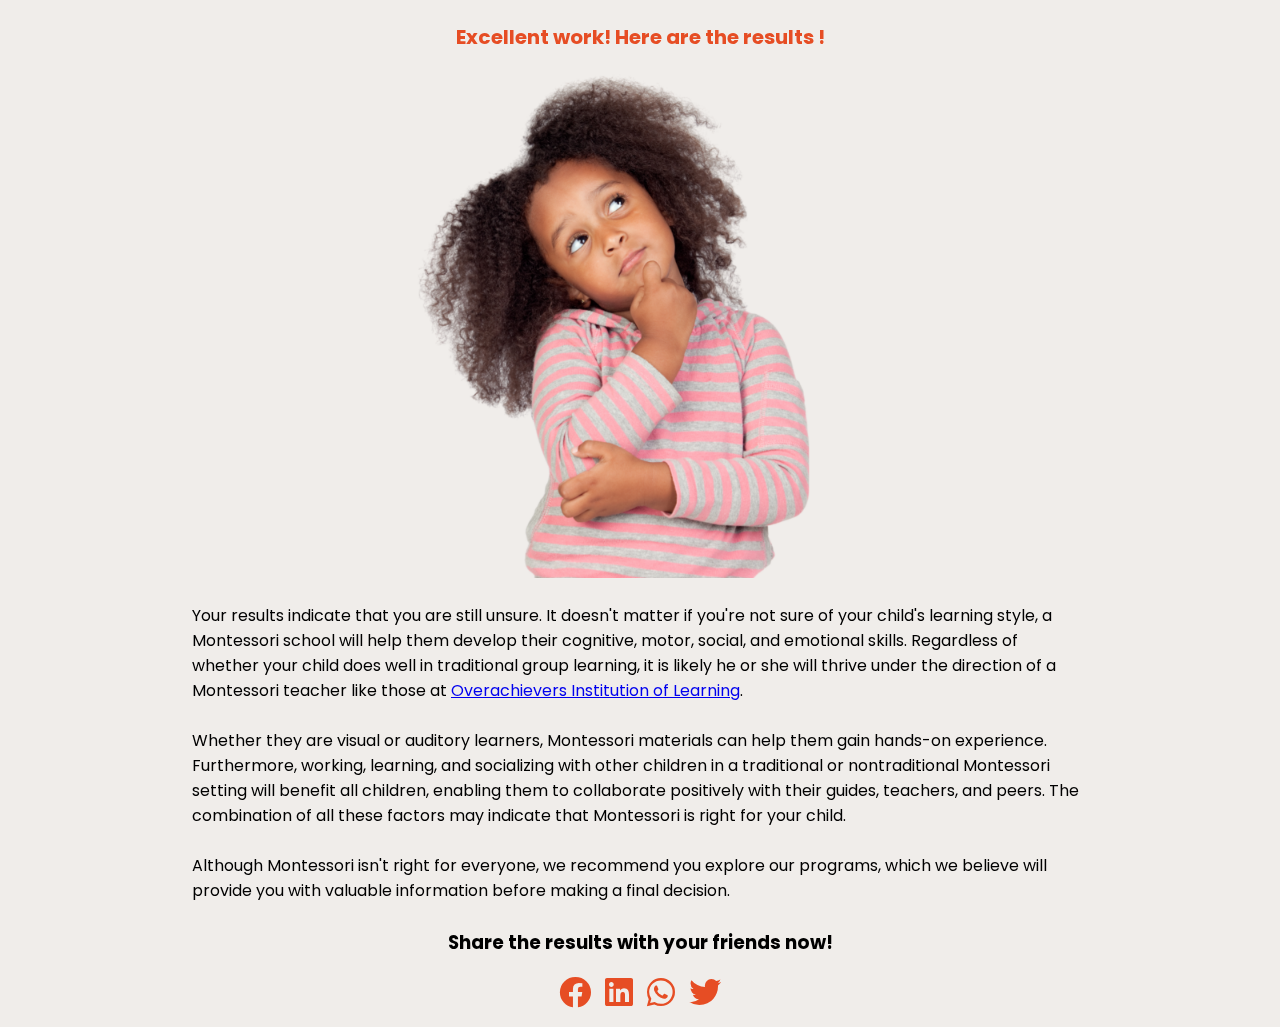
<file: end.html>
<!DOCTYPE html>
<html lang="en">
  <head>
    <meta charset="UTF-8" />
    <meta name="viewport" content="width=device-width, initial-scale=1.0" />
    <meta http-equiv="X-UA-Compatible" content="ie=edge" />
    <title>Is Montessori right for your child?</title>
    <link
      href="https://fonts.googleapis.com/css2?family=Poppins&display=swap"
      rel="stylesheet"
    />
    <!--poppins font-->
    <link rel="preconnect" href="https://fonts.googleapis.com" />
    <link rel="preconnect" href="https://fonts.gstatic.com" crossorigin />
    <link
      href="https://fonts.googleapis.com/css2?family=Poppins&display=swap"
      rel="stylesheet"
    />
    <!--aos-->
    <link href="https://unpkg.com/aos@2.3.1/dist/aos.css" rel="stylesheet" />
    <!-- style.css -->
    <link rel="stylesheet" href="style.css" />
    <link rel="stylesheet" href="mailchimp.css" />
    <link
      rel="stylesheet"
      href="https://cdnjs.cloudflare.com/ajax/libs/font-awesome/5.12.1/css/all.min.css"
    />
    <style>
      /*.link{
        color: #b69560;
        text-decoration: #b69560;
      }*/
      .extra {
        margin: 30px;
        font-size: 18px;
        text-align: center;

        line-height: 40px;
      }

      #headone {
        color: #e64d24;
        text-decoration: #000;
        text-align: center;
        font-size: 20px !important;
      }
      /* #iamhere {
        margin: 100px;
        margin-top: -80px;
      }
      #iamhere > a > img {
        width: 400px;
        height: 350px;
      } */
      .highlight_red {
        color: #000;
        font-size: larger;
      }
      .btn-last {
        background-color: #e48a7c;
        display: inline-block;
        font-size: 20px;
        color: #fff;
        margin: 1.5rem;
        padding: 13px 20px;
        border: none;
        border-radius: 3px;
        cursor: pointer;
        text-decoration: none;
        font-family: "Poppins", sans-serif;
      }
      .btn-last:hover {
        background-color: #d30f50;
      }
      #showcase .points {
        font-size: 37px;
        font-weight: bolder;
      }
      #showcase .msghere .prevscore {
        font-size: 20px;
        font-weight: bold;
      }
      .logo {
        width: 100%;
      }

      .logo img {
        margin-left: 10px;
        cursor: pointer;
      }
      .text-explanations {
        display: flex;
        align-items: center;
        justify-content: center;
        flex-direction: column;
        width: 100%;
        height: 100%;
      }
      .img-wrapper {
        display: flex;
        align-items: center;
        margin: auto;
        justify-content: center;
        width: 100%;
      }
      /* .img-wrapper img {
        width: 63% !important;
      } */
      .secondhide {
        text-align: start;
      }
      .firsthide {
        text-align: start;
      }
      /* .thirdhide { */
      /* text-align: start; */
      /* display: flex;
        align-items: start;
        justify-content: start; */
      /* } */

      /* ul li a {
  display: inline;
} */
      .margin-intend {
        margin: 20px;
      }
      @media (max-width: 540px) {
        .margin-intend {
          margin: 12px;
        }
        #iamhere > a > img {
          width: 100px;
          height: 100px;
        }
        .logo img {
          width: 20%;
        }
        .extra {
          font-size: smaller;
          line-break: loose;
          line-height: 20px;
        }
        #iamhere {
          margin: 70px;
          margin-top: -30px;
          font-weight: smaller;
        }

        #headone {
          font-size: smaller;
        }
        .text-explanations {
          font-size: 12px !important;
          line-height: normal !important;
        }
      }
    </style>
  </head>
  <body>
    <!--navbar
    <nav id="navbar" class="navfull">
      <h1 class="logo">
        <a href="index.html"><img src="assets/logo.png" width="15%" /></a>
      </h1>
    </nav>
    <br /><br /><br /> <br/> <br/><br /><br /> <br/> -->
    <div id="showcas" data-aos="fade-down">
      <div class="bucket">
        <div class="showcase-content" id="bucket">
          <br />
          <!-- <h1 id="headone">Well Done!</h1> -->
          <h1 id="headone">Excellent work! Here are the results !</h1>
          <br />

          <div class="firsthide">
            <div class="img-wrapper">
              <img src="Assets/m.png" width="100%" alt="" id="imgcol " />
            </div>
            <br />
            <div class="text-explanations">
              <div style="text-align: start">
                <p>
                  Your results indicate that you are still unsure. It doesn't
                  matter if you're not sure of your child's learning style, a
                  Montessori school will help them develop their cognitive,
                  motor, social, and emotional skills. Regardless of whether
                  your child does well in traditional group learning, it is
                  likely he or she will thrive under the direction of a
                  Montessori teacher like those at
                  <a
                    href="https://www.institutionoflearning.com/"
                    target="_blank"
                    >Overachievers Institution of Learning</a
                  >.
                </p>
                <br />
                <p>
                  Whether they are visual or auditory learners, Montessori
                  materials can help them gain hands-on experience. Furthermore,
                  working, learning, and socializing with other children in a
                  traditional or nontraditional Montessori setting will benefit
                  all children, enabling them to collaborate positively with
                  their guides, teachers, and peers. The combination of all
                  these factors may indicate that Montessori is right for your
                  child.
                </p>
                <br />
                <p>
                  Although Montessori isn't right for everyone, we recommend you
                  explore our programs, which we believe will provide you with
                  valuable information before making a final decision.
                </p>
              </div>
            </div>
          </div>
          <div class="secondhide">
            <div class="img-wrapper">
              <img
                src="Assets/y.png"
                width="100%"
                height="2%"
                alt=""
                id="imgcol "
              />
            </div>
            <br />
            <div class="text-explanations">
              <div style="text-align: start">
                <p>
                  The survey indicates that you are interested in supporting
                  your child's giftedness, creativity, and talent!
                </p>
                <br />

                <p>
                  Sending your child to a Montessori-based school like
                  <a href="https://institutionoflearning.com/" target="_blank"
                    >Overachievers Institution of Learning</a
                  >
                  will provide them with an amazing educational experience that
                  will inspire their love of learning!
                </p>
                <br />
                <p>
                  Here are the first steps you can take to open a whole new
                  world:
                </p>
                <br />
                <div class="margin-intend">
                  <ul>
                    <li>
                      We invite you to attend our
                      <a
                        href="https://info.institutionoflearning.com/"
                        target="_blank"
                        >Parent Information Session</a
                      >
                      to learn more about our school and programs, and to speak
                      with our admissions team to determine if we are the right
                      fit for you and your family.
                    </li>
                    <li>
                      It is important to keep your child enrolled for at least
                      one full cycle to experience the difference a Montessori
                      education makes. (Early Learning, Early Childhood,
                      Elementary or Middle)
                    </li>
                    <li>
                      Keep your finances in mind and plan ahead for your child's
                      education. Those who are seeking assistance are encouraged
                      to apply for our
                      <a
                        href=" https://www.institutionoflearning.com/income-based-tution/"
                        target="_blank"
                        >Income Based Payment</a
                      >
                      option to determine if your family qualifies.
                    </li>
                  </ul>
                </div>
                <p>
                  Are you ready to take the next step?
                  <a
                    href="https://www.institutionoflearning.com/"
                    target="_blank"
                    >Get Started Today!</a
                  >
                </p>
              </div>
            </div>
          </div>

          <div class="thirdhide">
            <div class="img-wrapper">
              <img
                src="Assets/n.png"
                width="100%"
                height="2%"
                alt=""
                id="imgcol "
              />
            </div>
            <br />
            <div class="text-explanations">
              <div style="text-align: start">
                <p style="text-align: start">
                  According to your results, you are not interested in giving
                  your child a Montessori-style education, and that is totally
                  fine!
                </p>
                <br />
                <p style="text-align: start">
                  We highly recommend you check out our
                  <a
                    href="https://www.institutionoflearning.com/our-programs/"
                    target="_blank"
                    >programs</a
                  >, which we believe will offer you additional information of
                  value to you.
                </p>
                <br />
                <p style="text-align: start">
                  <a
                    href="https://www.institutionoflearning.com/"
                    target="_blank"
                    >Overachievers Institution of Learning</a
                  >
                  wishes you and your family well on your journey. Thank you for
                  taking our quiz!
                </p>
              </div>
            </div>
          </div>
        </div>
      </div>

      <div>
        <br />
        <h3 class="sharetext">Share the results with your friends now!</h3>
      </div>
      <div class="share-btn-container">
        <a href="#" class="facebook-btn">
          <i class="fab fa-facebook"></i>
        </a>

        <a href="#" class="linkedin-btn">
          <i class="fab fa-linkedin"></i>
        </a>

        <a href="#" class="whatsapp-btn">
          <i class="fab fa-whatsapp"></i>
        </a>
        <a href="#" class="twitter-btn">
          <i class="fab fa-twitter"></i>
        </a>
      </div>
    </div>
    <!-- <footer
      class="share-btn-area footer"
      data-aos="fade-left"
      data-aos-duration="3000"
    >
      <div>
        <h5>Follow us on</h5>
      </div>
      <div>
        <a
          href="https://www.facebook.com/Mind-Body-Mental-104596958483727"
          class="facebook-btn"
          ><i class="fab fa-facebook"></i
        ></a>

        <a
          href="https://www.youtube.com/channel/UCRBk3VXFKnGAyanl3pKsbbA"
          class="twitter-btn"
          ><i class="fab fa-youtube"></i
        ></a>

        <a
          href="https://www.instagram.com/mindbodymental/"
          class="instagram-btn"
          ><i class="fab fa-instagram"></i
        ></a>
      </div>

      <br />
    </footer> -->
    <script src="https://unpkg.com/aos@2.3.1/dist/aos.js"></script>
    <script>
      AOS.init();
    </script>
    <!-- user info -->
    <script src="end.js"></script>
  </body>
</html>
</file>
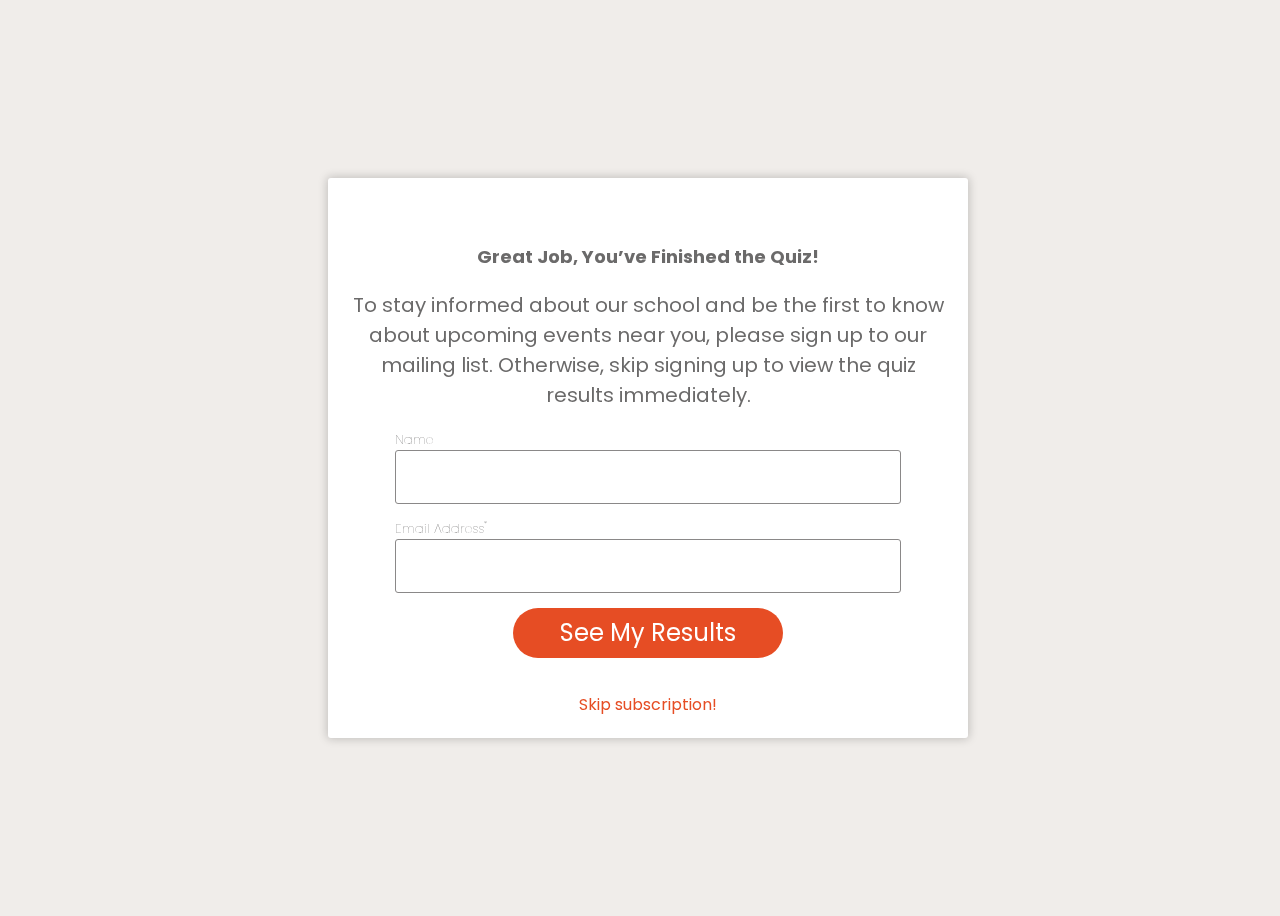
<file: mailchimpform.html>
<!DOCTYPE html>
<html lang="en">
  <head>
    <meta charset="UTF-8" />
    <meta name="viewport" content="width=device-width, initial-scale=1.0" />
    <meta http-equiv="X-UA-Compatible" content="ie=edge" />
    <title>Form</title>
    <link rel="preconnect" href="https://fonts.gstatic.com">
<link href="https://fonts.googleapis.com/css2?family=Montserrat&display=swap" rel="stylesheet">
   
    <link rel="preconnect" href="https://fonts.googleapis.com">
<link rel="preconnect" href="https://fonts.gstatic.com" crossorigin>
<link href="https://fonts.googleapis.com/css2?family=Poppins&display=swap" rel="stylesheet">
 <!--aos-->
 <link href="https://unpkg.com/aos@2.3.1/dist/aos.css" rel="stylesheet">
 <!-- <link rel="stylesheet" href="css/style.css" /> -->
 <link rel="stylesheet" href="mailchimp.css" />
  </head>
  <body style="background-color: #f0edea;">
    <!--navbar-->
   
    <div class="footer-container" >
      <!-- <nav id="navbar">
        <h1 class="logo" >
          <img src="Assets/logo.png"  />
        </h1>
      </nav> -->
      
      <!-- Begin Mailchimp Signup Form 
      <link
        href="//cdn-images.mailchimp.com/embedcode/classic-10_7.css"
        rel="stylesheet"
        type="text/css"
      />-->
            
<div class="wrapthat">
 
 
  <div class="card" data-aos="fade-up" data-aos-delay="200" > 
      <div id="mc_embed_signup">
        <form
        action="https://institutionoflearning.us14.list-manage.com/subscribe/post?u=26a0e14a63941f28eee91b646&amp;id=f86bd2a509"
      
          method="post"
          id="mc-embedded-subscribe-form"
          name="mc-embedded-subscribe-form"
          class="validate"
         
          novalidate
        >
          <div id="mc_embed_signup_scroll">
            <div>
              <br>
              <h2 style="color: rgb(107, 106, 106); font-size:large" class="texts">Great Job, You’ve Finished the Quiz!
                </h2>
           
             <p style="color: rgb(107, 106, 106)" class="texts">To stay informed about our school and be the first to know about upcoming events near you, please sign up to our mailing list. Otherwise, skip signing up to view the quiz results immediately.</p>
         
            </div>
        
            <!-- <div class="mc-field-group">
              <label for="mce-FNAME">First Name <span class="asterisk">*</span></label>
              <input type="text" value="" placeholder="First Name" name="FNAME" class="required" id="mce-FNAME" />
            </div> -->
            <!-- <div class="mc-field-group">
              <label for="mce-FNAME">Name </label>
              <input type="text" value="" placeholder="First Name" name="FNAME" class="required" id="mce-FNAME" /> -->
            </div>
            <!--<div class="mc-field-group">
              <label for="mce-MMERGE2" id="userlabel">Last Name </label>
              <input type="text" value="" name="MMERGE2" placeholder="Last Name" id="mce-MMERGE2">
            </div>-->
            <div class="mc-field-group">
              <label for="mce-MMERGE1">Name </label>
              <input type="text" value="" name="MMERGE1" class="" id="mce-MMERGE1">
            </div>
            <div class="mc-field-group">
              <label for="mce-EMAIL">Email Address  <span class="asterisk">*</span>
            </label>
              <input type="email" value="" name="EMAIL" class="required email" id="mce-EMAIL">
            </div>

            
            <div class="mc-field-group" id="hide">
              <label for="mce-MMERGE2">Type </label>
              <input type="text" value="" name="MMERGE2" class="usertype"  id="mce-MMERGE2">
            </div>
            <!-- <div class="mc-field-group">
              <label for="mce-MMERGE3" id="userlabelfirst">Body Type </label>
              <input type="text" value="" name="MMERGE3" class="usertypefirst" id="mce-MMERGE3">
            </div>
            <div class="mc-field-group">
              <label for="mce-MMERGE2" id="userlabel">Occasion </label>
              <input type="text" value="" name="MMERGE2" class="usertype" id="mce-MMERGE2">
            </div> -->

            <!-- <div class="mc-field-group">
              <label for="mce-MMERGE2">UserResult 
            </label>
              <input type="text" value="" name="MMERGE2"  id="mce-MMERGE2" id="usertype">
            </div> -->
                               <!-- <div class="mc-field-group">
                           <label for="mce-MMERGE2">UserResult </label>
                              <input type="text" value="" name="MMERGE2" class="usertype" id="mce-MMERGE2">
                                </div> -->

            <!-- <div class="mc-field-group" id="hide">
              <label for="mce-MMERGE3">UserResult</label>
              <input type="text" value="" name="MMERGE3" class="usertype" id="mce-MMERGE3">
            </div> -->
            <div hidden="true"><input type="hidden" name="tags" value="7270931"></div>
            <div id="mce-responses" class="clear">
              <div
                class="response"
                id="mce-error-response"
                style="display: none"
              ></div>
              <div
                class="response"
                id="mce-success-response"
                style="display: none"
              ></div>
            </div>
           <!-- <div class="indicates-required">
              <span class="asterisk">*</span> indicates required
            </div>-->
            <!-- real people should not fill this in and expect good things - do not remove this or risk form bot signups-->
            <div style="position: absolute; left: -5000px" aria-hidden="true">
              <input
                type="text"
                name="b_3a8d6f8f174409356f89b85f0_784412b43e"
                tabindex="-1"
                value=""
              />
              </div>
            <div class="clear">
              <input
              type="submit"
              value="See My Results"
              name="subscribe"
              
              class="button"
            />
            <br>
            <span style="font-size:medium">
              <a class="skipcolor no-decoration" href="./end.html" >
                Skip subscription!
               
              </a>
            </span>
            
              <!-- <input
                type="submit"
                value="See My Results"
                name="subscribe"
                id="mc-embedded-subscribe"
                class="button"
              /> -->
              <!-- <a class="button" href="./end.html" >
                <input
                  type="submit"
                  value="See My Results"
                  name="subscribe"
                  
                  class="button"
                />
              </a> -->
            </div>
          </div>
        </form>
      </div>
    
      <!--End mc_embed_signup-->
   
      <!-- <p style="text-align:center; margin: 20px;"> &nbsp; &nbsp; &nbsp; &nbsp; By providing your email, you are agreeing to receive emails from Bee Natural Box. You can unsubscribe at anytime.</p> -->
    </div>
   
   </div>
    </div>
    
    <script src="https://unpkg.com/aos@2.3.1/dist/aos.js"></script>
    <script>
      AOS.init();
    </script>
     <!--mailchimp type secret -->
    <script>
      
     
// window.onload = function () {
  let usertypehere = document.querySelector(".usertype");
   usertypehere.style.display = "none"
  //usertypehere.innerHTML = sessionStorage.getItem("user_result");
  usertypehere.value = sessionStorage.getItem("user_type");
  // console.log(usertypehere.innerHTML , "hello");
  // console.log(usertypehere.value , "zoom");
  // console.log(sessionStorage.getItem("user_result"))
// }


// let result = document.querySelector(".usertypefirst")
// result.style.display = "none"
// result.value = sessionStorage.getItem("user_type");
    </script> 
    <!-- <script src="./js/form.js"></script> -->





<!-- Begin Mailchimp Signup Form -->
<!-- <link href="//cdn-images.mailchimp.com/embedcode/classic-10_7.css" rel="stylesheet" type="text/css">
<style type="text/css">
	#mc_embed_signup{background:#fff; clear:left; font:14px Helvetica,Arial,sans-serif;  width:600px;}

</style>
<div id="mc_embed_signup">
<form action="https://institutionoflearning.us14.list-manage.com/subscribe/post?u=26a0e14a63941f28eee91b646&amp;id=f86bd2a509" method="post" id="mc-embedded-subscribe-form" name="mc-embedded-subscribe-form" class="validate" target="_blank" novalidate>
    <div id="mc_embed_signup_scroll">
	<h2>Subscribe</h2>
<div class="indicates-required"><span class="asterisk">*</span> indicates required</div>
<div class="mc-field-group">
	<label for="mce-MMERGE1">Name </label>
	<input type="text" value="" name="MMERGE1" class="" id="mce-MMERGE1">
</div>
<div class="mc-field-group">
	<label for="mce-EMAIL">Email Address  <span class="asterisk">*</span>
</label>
	<input type="email" value="" name="EMAIL" class="required email" id="mce-EMAIL">
</div>
<div class="mc-field-group">
	<label for="mce-MMERGE2">Type </label>
	<input type="text" value="" name="MMERGE2" class="" id="mce-MMERGE2">
</div>
<div hidden="true"><input type="hidden" name="tags" value="7270931"></div>
	<div id="mce-responses" class="clear">
		<div class="response" id="mce-error-response" style="display:none"></div>
		<div class="response" id="mce-success-response" style="display:none"></div>
	</div>    
    <div style="position: absolute; left: -5000px;" aria-hidden="true"><input type="text" name="b_26a0e14a63941f28eee91b646_f86bd2a509" tabindex="-1" value=""></div>
    <div class="clear"><input type="submit" value="Subscribe" name="subscribe" id="mc-embedded-subscribe" class="button"></div>
    </div>
</form>
</div> -->

<!--End mc_embed_signup-->
</file>
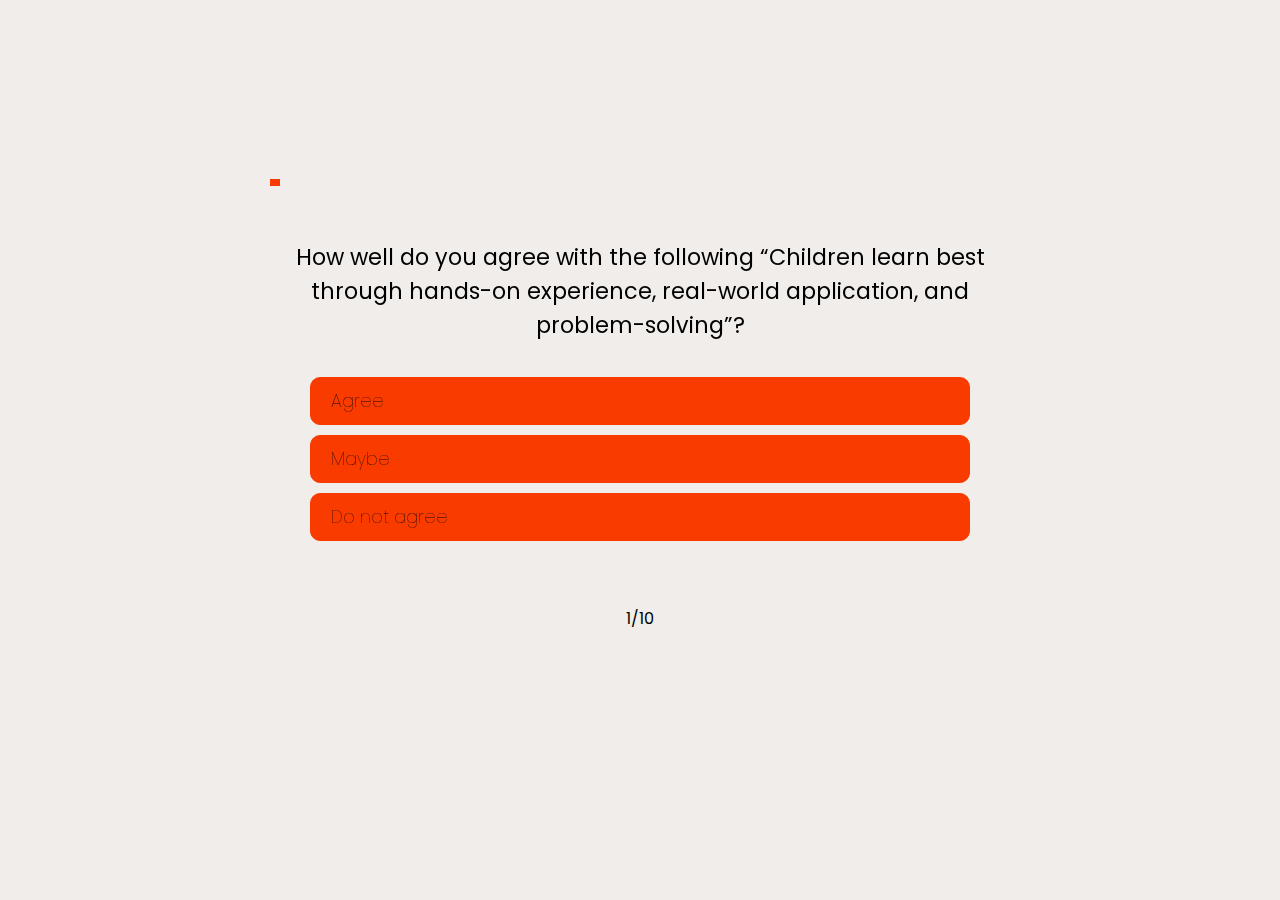
<file: quiz.html>
<!DOCTYPE html>
<html lang="en">
  <head>
    <meta charset="UTF-8" />
    <meta name="viewport" content="width=device-width, initial-scale=1.0" />
    <meta http-equiv="X-UA-Compatible" content="ie=edge" />
    <title>Is Montessori right for your child?</title>
    <link
      href="https://fonts.googleapis.com/css2?family=Poppins&display=swap"
      rel="stylesheet"
    />
    <!--aos-->
    <link href="https://unpkg.com/aos@2.3.1/dist/aos.css" rel="stylesheet" />
    <link rel="preconnect" href="https://fonts.googleapis.com" />
    <link rel="preconnect" href="https://fonts.gstatic.com" crossorigin />
    <link
      href="https://fonts.googleapis.com/css2?family=Poppins&display=swap"
      rel="stylesheet"
    />
    <!-- style.css -->
    <link rel="stylesheet" href="style.css" />
    <style>
      .wrapper {
        background-color: #f0edea;
        width: 100vw !important;
      }
      .iamquestion {
        text-align: center;
        font-size: 1.4rem;
      }
      @media (max-width: 540px) {
        /* .logo img {
          width: 70%;
        } */
        .iamquestion {
          text-align: center;
          font-size: 20px;
        }
        .quiz {
          background: transparent;
        }
      }
    </style>
  </head>
  <body>
    <!--navbar
     <nav id="navbar">
      <h1 class="logo">
        <img src="assets/logo.png" width="100%" />
      </h1>
    </nav>
  -->
    <div class="quiz-page-wrapper">
      <div class="quiz">
        <div class="quiz_header hud">
          <div class="quiz_user">
            <div id="hud-item">
              <!-- <p id="progressText" class="hud-prefix">
                Question
            </p>-->
              <div id="progressBar" data-aos="fade-right">
                <div
                  id="progressBarFull"
                  data-aos="fade-left"
                  data-aos-delay="200"
                  data-aos-duration="2000"
                ></div>
              </div>
              <!--- <div id="hud-item" class="hud-prefix quiz_timer">
            <span class="time">00:00</span>
          </div> -->
            </div>
            <br />
          </div>
          <div class="quiz_body" data-aos="zoom-in">
            <div id="questions" onclick="next()">
              <!-- <ul class="option_group">
              <li class="option">option 1</li>
              <li class="option">option 2</li>
              <li class="option">option 3</li>
              <li class="option">option 4</li>
            </ul> -->
            </div>

            <!---<button class="btn-next" onclick="next()">Next Question</button>-->
          </div>
          <p id="progressText" class="hud-itm"></p>
        </div>
      </div>
    </div>
    <script src="https://unpkg.com/aos@2.3.1/dist/aos.js"></script>
    <script>
      AOS.init();
    </script>
    <!-- site.js -->
    <script src="./site.js"></script>
  </body>
</html>
</file>
<file: style.css>
* {
  padding: 0;
  margin: 0;
  box-sizing: border-box;
}

/*----------------NAV----------*/

/* #navbar .logo {
  float: left;
  top: 0;
  color: #e64d24;
} */
#imgcol {
  color: #e64d24;
}
.bold {
  font-weight: bold;
}
.colorone {
  color: #e64d24;
}
.colortwo {
  color: #e64d24;
}
/*----------------------------------*/
/*showcase*/
.container {
  display: block;
  justify-content: center;
  align-items: center;
  font-family: "Poppins", sans-serif;
  /* font-style: italic !important; */

  /* margin-top: -50px; */
  /*margin: auto;
  max-width: 1100px;
  overflow: auto;
  padding: 0 20px;*/
}
/*
#showcase {
  background: url("../../assets/tennis.jpg") no-repeat center center/cover;
  height: 900px;
}*/
#showcase .showcase-content {
  color: #000000;

  text-align: center;

  /* padding-top: 170px; */
  font-family: "Poppins", sans-serif;
  /* font-style: italic !important; */
}
#showcase .showcase-content h1 {
  font-size: 50px;
  line-height: 1.2em;
  margin: 10px;
}
#showcase .showcase-content h2,
#showcase .showcase-content h3 {
  font-size: 18px;
  padding: 10px;
  line-height: 1.5rem;
  font-weight: lighter;
}

.showcase-content .btn {
  background: #e64d24;
  display: inline-block;
  font-size: 20px;
  color: #fff;
  margin: 1.5rem;
  padding: 13px 30px;
  border: none;
  border-radius: 30px;
  cursor: pointer;
  text-decoration: none;
  font-family: "Poppins", sans-serif !important;
  font-weight: 900 !important;
}

.showcase-content .btn:hover {
  background: transparent;
  color: #e64d24;
  cursor: pointer;
  border: 1px solid #e64d24;
}

/* --------x------ Site title --------x------- */
body {
  font-family: "Poppins", sans-serif !important;
  background-color: #f0edea !important;
}
.wrapper {
  display: flex;
  justify-content: center;
  align-items: center;
  width: 100vw;
  height: 100vh;
  /* background-color: #ffffff; */
}
.quiz-page-wrapper {
  display: flex;
  justify-content: center;
  align-items: center;
  width: 100vw;
  margin: auto;
  height: 100vh;
  /* background-color: #ffffff; */
}

.welcome_text {
  width: 400px;
}

.welcome_form input,
.welcome_form button {
  display: block;
  width: 100%;
}

.welcome_form input {
  background-color: transparent;
  color: #000;
  font-size: 30px;
  text-align: center;
  border: none;
  border-bottom: 1px solid #fff;
  margin-bottom: 15px;
}

.welcome_form input:focus {
  outline: none;
}
.welcome_form h1 {
  text-align: center;
}

.welcome_form button {
  padding: 10px 0;
  margin: 10px;
  border: none;
  border-radius: 1px;
  background-color: #000;
  color: #ffffff;
  font-size: 22px;
  transition: 0.4s all;
}

.welcome_form button:hover {
  box-shadow: 0px 0px 10px 1px rgba(0, 0, 0, 0.2);
  transform: translateY(-5px);
  cursor: pointer;
}

.quiz {
  position: relative;
  display: grid;
  grid-template-rows: 60px auto;
  width: 800px;
  height: 600px;
  /* background-color: rgb(255, 255, 255); */
}
.quiz_body {
  padding: 30px 30px;
}
.quiz_user {
  display: flex;
  align-items: center;
  height: 100%;
  padding-left: 30px;
}
.option_group {
  list-style-type: none;
  margin: 30px 0;
  font-weight: lighter;
}
/* .option.active {
  background-color: #F0EDEA;
  color: #fff;
} */
.quiz_header,
.hud {
  text-align: center;
}
#hud-item {
  text-align: center;
}
.hud-itm {
  text-align: center;
}

#progressBar {
  width: 30rem;
  height: 0.1rem;
}

#progressBarFull {
  position: absolute;
  top: 0;
  left: 0;
  height: 0.4rem;
  background-color: #fa3b00;
  width: 2%;
}

.option_group li {
  display: flex;
  padding: 5px 40px;
  font-weight: lighter;
}
/* .option::before {
  content: "";
  width: 25px;
  height: 25px;
  margin-right: 10px;
  margin-top: 5px;
  background-color: #fff;
  border: rgb(180, 178, 178) 1px solid;
  border-radius: 3px;
} */
.option {
  display: flex;
  padding: 10px 20px;
  margin-bottom: 0px;
  width: 100%;
  font-size: 1.1rem;
  border: 0.1rem solid #fa3b00;
  background-color: #fa3b00;
  font-weight: 50 !important;
  font-style: normal;
  border-radius: 10px;
}

.option:hover {
  cursor: pointer;
  background-color: #f0edea;

  transition: transform 130ms;
  transform: translateY(-0.1rem);
}

.option_group {
  list-style-type: none;
  margin: 30px 0;
  padding: 0rem;
  width: 100%;
}

/* .option.active {
  background-color: #000;
  color: #fff;
} */
.btn-next {
  border: none;
  padding: 15px 35px;
  /* background-color: #000;
  color: #000; */

  transition: 0.4s all;
}

.btn-next:hover {
  cursor: pointer;
  background-color: #fff;
  color: #000;
  box-shadow: 0px 0px 10px 1px #2c2b28;
}

.award_icon {
  display: block;
  font-size: 300px;
  color: #56a5eb;
}

.username,
.userpoints,
.usertime {
  color: #2c2b28;
  font-size: xx-large;
  font-weight: bolder;
  text-align: center;
  margin-top: 15px;
}
#wrapper {
  display: flex;
  justify-content: center;
  align-items: center;
  width: 100vw;
  height: 100vh;
  background-color: #000;
  color: white;
  font-family: "Poppins", sans-serif !important;
  /* font-style: italic !important; */
}
#wrapper h1 {
  font-weight: bold;
  text-align: center;
  font-size: 70px;
}
#wrapper h2 {
  margin-left: 150px;
  font-size: 30px;
}
#wrapper h3 {
  margin-left: 80px;
  font-size: 40px;
}
#wrapper p {
  font-size: 30px;
  margin-left: 10px;
}
#wrapper .btn {
  background: #e64d24;
  display: inline-block;
  font-size: 20px;
  color: #ffffff;
  margin: 1.5rem;
  padding: 13px 20px;

  border: none;
  border-radius: 8px;
  cursor: pointer;
  text-decoration: none;
}

#wrapper .btn:hover {
  background: transparent;
  border: 1px solid #2c2b28;
  color: #2c2b28;
}

/*footer*/
.form-group {
  padding: 0.5rem;
}
.footer-container {
  text-align: center;
  display: flex;
  flex-direction: row;
  align-items: center;
  justify-content: center;
  width: 100vw;
  height: 100vh;
  background-color: #f0edea;
}

.footer-container input[type="email"] {
  width: 50%;
  padding: 0.5rem;
  margin-bottom: 0.5rem;
  border-color: rgb(180, 178, 178);
  border-style: solid;
  border-width: 1px;
}
.footer-container input[type="text"] {
  width: 50%;
  padding: 0.5rem;
  margin-bottom: 0.5rem;
  border: 1px solid rgb(180, 178, 178);
}
.btn-primary {
  background: #e64d24;
  display: inline-block;
  font-size: 20px;
  color: #ffffff;
  width: 40%;
  margin: 1.5rem;
  padding: 13px 20px;
  border: none;
  border-radius: 3px;
  cursor: pointer;
  text-decoration: none;
}

.btn-primary:hover {
  background: transparent;
  border: 1px solid #2c2b28;
  color: #2c2b28;
}

.footer-container input[type="submit"] {
  width: 50%;
}
.footer-container #btbtn {
  margin: auto;
}
.bucket {
  display: flex;
  justify-content: center;
  align-items: center;
  font-family: "Poppins", sans-serif !important;
  /* font-style: italic !important; */

  height: max-content;
  text-align: center;
  /* margin: 2rem; */

  /*margin: auto;
  max-width: 1100px;
  overflow: auto;
  padding: 0 20px;*/
}
#showcas {
  width: 100vw !important;
}
#showcas .showcase-content {
  color: #000;

  text-align: center;

  /* padding: 70px 40px; */
  width: 70%;

  margin: auto;
  /* margin-left: 6.5rem; */

  font-family: "Poppins", sans-serif !important;
  /* font-style: italic !important; */

  border-radius: 8px;
}
#showcas .showcase-content h1 {
  font-size: 50px;
  line-height: 1.2em;
}
#showcas .showcase-content h2,
#showcas .showcase-content h3 {
  font-size: 30px;
  padding-bottom: 20px;
  line-height: 1.7em;
  font-weight: lighter;
}
/*formspree*/
.success {
  color: rgb(128, 206, 11);
}
.error {
  color: red;
}
.center-item {
  text-align: center;
  display: flex;
  flex-direction: column;
  align-items: center;
  justify-content: center;
  justify-items: center;
  font-size: 20px;
}
/*sharebuttons*/
/* Share Buttons */
.sharetext {
  text-align: center;
}
.share-btn-container {
  /* background: #000; */
  display: flex;
  flex-direction: row;
  text-align: center;
  align-items: center;
  justify-content: center;
  padding-right: 16px;
  padding-left: 16px;
}

.share-btn-container a i {
  font-size: 32px;
  padding: 7px;
}

.share-btn-container a {
  margin: 12px 0;
  transition: 500ms;
  color: #e64d24;
}

.share-btn-container a:hover {
  transform: scale(1.2);
  color: black;
}

#raboto {
  font-family: "Poppins", sans-serif !important;
  /* font-style: italic !important; */
}

/*footer share*/

.footer {
  /* background-color: #000; */
  color: #fff;
  display: flex;
  flex-direction: row;
  text-align: center;
  align-items: center;
  justify-content: space-between;
  padding: 16px;
  width: 100vw !important;
  overflow: hidden !important;
}
.share-btn-area {
  display: flex;
  flex-direction: row;
  text-align: center;
  align-items: center;
  justify-content: center;
  padding: 16px;
  width: 100vw !important;
  overflow: hidden !important;
}

.share-btn-area a i {
  font-size: 25px;
  padding: 7px;
}

.share-btn-area a {
  margin: 12px 0;
  transition: 500ms;
}

.share-btn-area a:hover {
  transform: scale(1.2);
}
.share-btn-area .fa-facebook,
.share-btn-area .fa-youtube {
  color: #ffffff;
}
.share-btn-area .fa-envelope {
  color: #ffffff;
}
.share-btn-area .fa-instagram {
  color: #ffffff;
}
.share-btn-area .fa-twitter {
  color: #ffffff;
}
.share-btn-area .fa-linkedin {
  color: #ffffff;
}

.share-btn-area .fa-whatsapp {
  color: #25d366;
}

@media (max-width: 540px) {
  .sharetext {
    font-size: small !important;
  }
  .quiz-page-wrapper {
    margin-top: 20px;
    height: 100%;
  }
  #showcase {
    height: 800px;
  }
  #showcase .showcase-content h1 {
    font-size: 20px;
    line-height: 1.2em;
  }
  #showcase .showcase-content h2,
  #showcase .showcase-content h3 {
    font-size: 12px;
    padding-bottom: 20px;
    line-height: 1.7em;
  }

  #wrapper {
    display: flex;
    justify-content: center;
    align-items: center;
    width: 70vw;
    height: 80vh;
  }
  #wrapper h1 {
    font-weight: bold;
    text-align: center;
    font-size: 50px;
  }
  #wrapper h2 {
    font-size: 35px;
    text-align: center;
  }
  #wrapper h3 {
    font-size: 30px;
  }
  #wrapper p {
    font-size: 18px;
  }
  #wrapper h2,
  #wrapper h3,
  #wrapper p {
    margin-left: 30px;
  }
  .welcome_text {
    width: 250px;
  }
  .welcome_form input {
    width: 100%;
  }
  #progressBar {
    width: 15rem;
    height: 2rem;
  }
  .quiz {
    width: 100vw;
    /* height: 1200px; */
  }

  #progressBarFull {
    position: absolute;
    top: 0;
    left: 0;
    height: 0.3rem;

    width: 2%;
  }
  .welcome_form #meh {
    font-size: 20px;
  }
  .welcome_form button {
    padding: 9px 0;
    margin: 9px;
    border: none;
    border-radius: 1px;
    background-color: #000;
    color: #fff;
    font-size: 19px;
    transition: 0.4s all;
  }

  .option::before {
    content: "";
    display: inline-block;
    width: 20px !important ;
    height: 20px !important;
    text-align: start;
    margin-left: -20px;

    border-radius: 3px;
  }

  .option {
    font-size: 20px;
    display: block;
    text-align: start;
    width: 100%;

    margin-bottom: 0px;
    padding: 10px 30px;
  }
  .quiz_timer {
    margin-left: 3px;
    margin-top: 0;
  }
  li {
    padding: 5px 5px;
  }
  .award_icon {
    font-size: 250px;
  }
  .footer-container input[type="submit"] {
    width: 70%;
  }
  .footer-container h2 {
    font-size: 10px;
  }
  #showcas .showcase-content h1 {
    font-size: 17px;
  }
  #showcas .showcase-content h4,
  #showcas .showcase-content h3 {
    font-size: 7px !important;
  }
  .bucket {
    display: block;
    justify-content: center;
    align-items: center;

    text-align: center;
    /* margin: 0.2rem 1rem; */

    /*margin: auto;
    max-width: 1100px;
    overflow: auto;
    padding: 0 20px;*/
  }

  #showcas .showcase-content {
    text-align: center;

    /* padding: 20px 20px;
    width: 80%; */
    /* margin-left: 1rem; */
    font-size: 30px !important;
    line-height: 17px;

    border-radius: 10px;
  }
  .btn-primary {
    display: inline-block;
    font-size: 15px;
    width: 40%;
    margin: 1.5rem;
    padding: 13px 20px;
    border: none;
    border-radius: 3px;
    cursor: pointer;
    text-decoration: none;
  }
  .form-group {
    padding: 0.3rem;
  }
  .center-item {
    font-size: 15px;
  }
  .footer-container {
    line-height: 5px;
    height: 100vh;
    width: 100vw;
    overflow: hidden;
  }
  .footer-container #btbtn {
    margin: auto;
  }
  .share-btn-area {
    display: flex;
    flex-direction: row;
    text-align: center;
    align-items: center;
    justify-content: center;
    padding: 6px;
    width: 100vw;
  }

  .share-btn-area a i {
    font-size: 15px;
    padding: 7px;
  }

  .share-btn-area a {
    margin: 8px 0;
    transition: 500ms;
  }

  .share-btn-area a:hover {
    transform: scale(1.2);
  }
}
</file>
<file: mailchimp.css>
/* body {
  background-color: #fff !important;
} */
#hide {
  display: none;
}
.footer-container {
  display: flex;
  flex-direction: row !important;
  justify-content: center;
  align-items: center;
  color: rgb(107, 106, 106);
  width: 100vw !important;
  height: 100vh !important;
  margin: auto !important;
}
.no-decoration {
  text-decoration: none;
}
.skipcolor {
  color: #e64d24;
}
/* #navbar {
  
  margin: 5px;
}   */
.logo > img {
  align-items: center;
  width: 300px !important;
  /* height: 200px !important; */
  /* width: 100px !important; */
}
.wrapthat {
  /* position: relative; */
  /* display: grid;
  grid-template-rows: 60px auto;
  width: 800px;
  height: 620px; */

  margin: auto;
  color: rgb(107, 106, 106);
}

.card {
  background-color: #fff;
  color: rgb(107, 106, 106) !important;
  /* width: 620px;
  min-height: 600px; */
  display: flex;
  align-items: center;
  justify-content: center;
  margin: auto;
  height: max-content;
  max-width: 600px;
  padding: 20px;
  /* margin-top: 30px; */
  box-shadow: 0px 0px 10px 1px rgba(0, 0, 0, 0.2);
  border-radius: 3px;
  font-family: "Poppins", sans-serif;
}
form {
  display: flex;
  flex-direction: column;
  align-items: center;
  justify-content: center;
  justify-items: center;
  font-size: 20px;

  font-family: "Poppins", sans-serif;
  text-align: center;
}

form input {
  display: flex;
  flex-direction: row;
  width: 500px !important;
  border: 1px solid rgb(138, 136, 136);

  height: 50px;
  border-radius: 3px;

  color: rgb(107, 106, 106);
  transition: 0.5s;
  margin: auto;
}

form > input:focus {
  outline: none;
}
input::placeholder {
  font-weight: medium;
  color: rgb(167, 161, 161);
  font-size: medium;
}

form label {
  display: flex;
  flex-direction: row;
  color: rgb(107, 106, 106);
  font-weight: bold;

  text-align: center;
  font-size: small;
  font-weight: lighter;
}

/* form .button {
  display: flex;
  align-items: center;
  text-align: center;
  justify-content: center;
  max-width: 270px;
  height: 50px;
  background: #e64d24;
  border: none;
  border-radius: 7px;
  color: #fff;
  font-size: x-large;
  line-height: normal;
  margin: auto;

  font-family: "Poppins", sans-serif;
} */

/* form .button:hover {
  background: transparent;
  color: #e64d24;
  cursor: pointer;
  border: 1px solid #e64d24;
} */
form input[type="submit"] {
  background: #e64d24 !important;
}
.button {
  display: flex;
  align-items: center;
  text-align: center;
  justify-content: center;
  max-width: 270px;
  height: 50px;
  background: #e64d24 !important;
  border: none;
  border-radius: 7px;
  color: #fff;
  font-size: x-large;
  line-height: normal;
  margin: auto;
  /* margin-top: 30px !important; */
  font-family: "Poppins", sans-serif;
  padding: 3px 20px;
  border: none;
  border-radius: 30px;
  text-decoration: none;
}

.button:hover {
  background: transparent;
  color: #e64d24;
  cursor: pointer;
  border: 1px solid #e64d24;
}

/* Mailchimp CSS */

form .mc-field-group {
  margin-bottom: 15px;
}

form .indicates-required {
  color: #000000;
  font-size: 1em;
  text-align: center;
}

form input + .mce_inline_error {
  display: inline-block;
  font-size: 0.5em;
  position: relative;
}

form input + .mce_inline_error:before {
  content: "";
  width: 0;
  height: 0;
  border-left: 10px solid transparent;
  border-right: 10px solid transparent;
  border-bottom: 10px solid rgb(255, 255, 255);
  position: absolute;
  top: -10px;
}

form #mce-success-response {
  background: #000000;
  padding: 20px;
  text-align: center;
  color: #fff;
  width: 500px;
  transition: 1s;
  animation: response 1s forwards;
}

form #mce-error-response {
  background: #000000;
  padding: 20px;
  text-align: center;
  color: #fff;
  width: 500px;
  transition: 1s;
  animation: response 1s forwards;
}
form #mce-error-response a {
  color: #000;
}

form label .asterisk {
  color: #000000;
  font-size: 0.5em;
  vertical-align: super;
}
/*user type hide*/
#mce-MMERGE2 {
  display: none;
}
#userlabel {
  display: none;
}
#mce-MMERGE3 {
  display: none;
}
#userlabelfirst {
  display: none;
}

/* @keyframes response {
  0% {
    opacity: 0;
    transform: translateY(20px);
  }
  100% {
    opacity: 1;
    transform: translateY(0);
  }
} */
form input[type="submit"] {
  background: #e64d24 !important;
}
@media (max-width: 768px) {
  header {
    padding: 80px 0;
  }
  header h1 {
    font-size: 4em;
  }
}
@media (max-width: 540px) {
  /* .wrapthat {
    margin: none !important;

    width: 100vw !important;
    height: 700px !important;
  }

  .footer-container {
    height: 120vh;
  } */

  .logo > img {
    align-items: center;
    width: 150px !important;
    /* height: 200px !important; */
    /* width: 100px !important; */
  }
  .card {
    /* width: 300px;
    height: 620px; */
    /* margin: auto; */
    /* margin-top: 30px; */
    background-color: transparent !important;
    font-size: 10px;
    box-shadow: none;
  }
  .texts {
    font-size: 13px;
    line-height: 20px;
  }

  form input {
    display: flex;
    flex-direction: row;
    width: 250px !important;
    padding: 10px;

    height: 30px;

    transition: 0.5s;
  }
  form label {
    display: flex;
    margin-top: 5px;
    margin-bottom: 5px;
    /* margin-left: -10px; */
  }
  form .button {
    max-width: 200px;
    height: 50px;

    /* border: none;
    border-radius: 7px; */

    font-size: large;
    line-height: normal;
    margin: auto;
    /* margin-top: 30px !important; */
  }

  /* form .subscribe {
    display: flex;
    align-items: center;
    text-align: center;
    justify-content: center;
    max-width: 370px;
    height: 40px;
    background: #151515;
    border: #000 2px solid;
    color: #fff;
    font-weight: bold;
    line-height: normal;
    font-size: small;
    margin: 10px;
  } */
  form .indicates-required {
    color: #000000;
    font-size: 0.5em;
    text-align: center;
  }
  form #mce-success-response {
    background: #000000;
    padding: 25px;
    text-align: center;
    font-size: small;
    color: #fff;
    width: 300px;
    transition: 1s;
    animation: response 1s forwards;
  }

  form #mce-error-response {
    background: #000000;
    padding: 30px;
    text-align: center;
    line-height: 1rem;
    color: #fff;
    width: 300px;
    font-size: small;
    transition: 1s;
    animation: response 1s forwards;
  }
  form input[type="submit"] {
    background: #e64d24 !important;
  }
}
</file>
